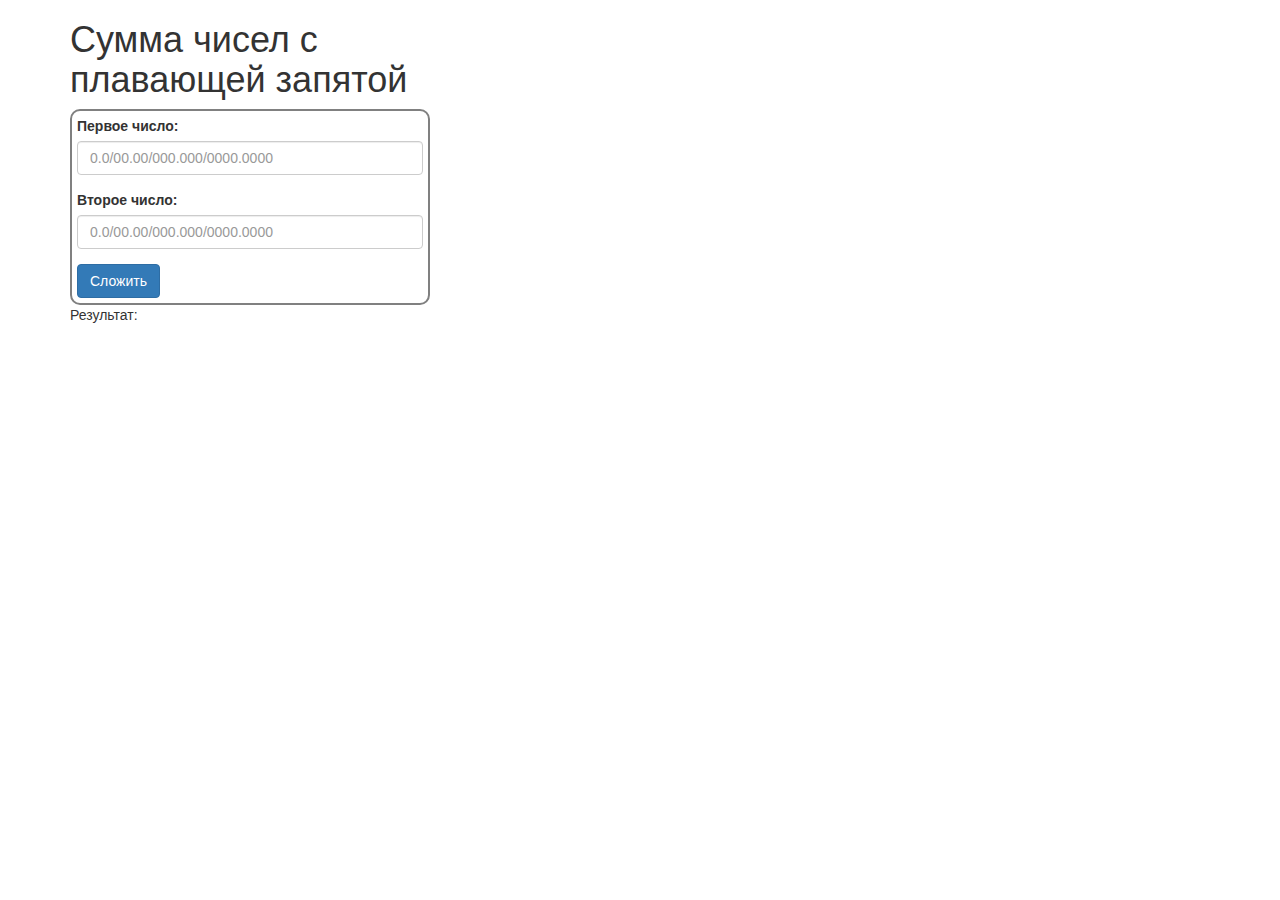
<file: Task1/index.html>
<!DOCTYPE html>
<html>
    <head>
        <meta charset="utf-8" />
        <title>Сумма чисел</title>
        <link rel="stylesheet" href="https://maxcdn.bootstrapcdn.com/bootstrap/3.3.7/css/bootstrap.min.css" integrity="sha384-BVYiiSIFeK1dGmJRAkycuHAHRg32OmUcww7on3RYdg4Va+PmSTsz/K68vbdEjh4u" crossorigin="anonymous">
        <link rel="stylesheet" type="text/css" href="css/css.css" >
    </head>
    <body>
        <div class="container">
            <div class="row">
                <div class="col-md-4 col-lg-4">
                    <h1>Сумма чисел с плавающей запятой</h1>
                    <div class="borderform">
                        <form>
                            <div class="form-group">
                                <label>Первое число:</label>
                                <input class="form-control" id="one" placeholder="0.0/00.00/000.000/0000.0000" required="required">
                            </div>
                            <div class="form-group">
                                <label>Второе число:</label>
                                <input class="form-control" id="two" placeholder="0.0/00.00/000.000/0000.0000" required="required">
                            </div>
                        </form>
                        <button id="btnSum" class="btn btn-primary">Сложить</button>
                    </div>
                    <div>Результат: <span id="result"></span></div>
                </div>
            </div>
        </div>
        <script src="https://code.jquery.com/jquery-3.3.1.slim.min.js" integrity="sha384-q8i/X+965DzO0rT7abK41JStQIAqVgRVzpbzo5smXKp4YfRvH+8abtTE1Pi6jizo" crossorigin="anonymous"></script>
        <script src="js/jquery.mask.js"></script>
        <script src="js/script.js"></script>
    </body>
</html>
</file>
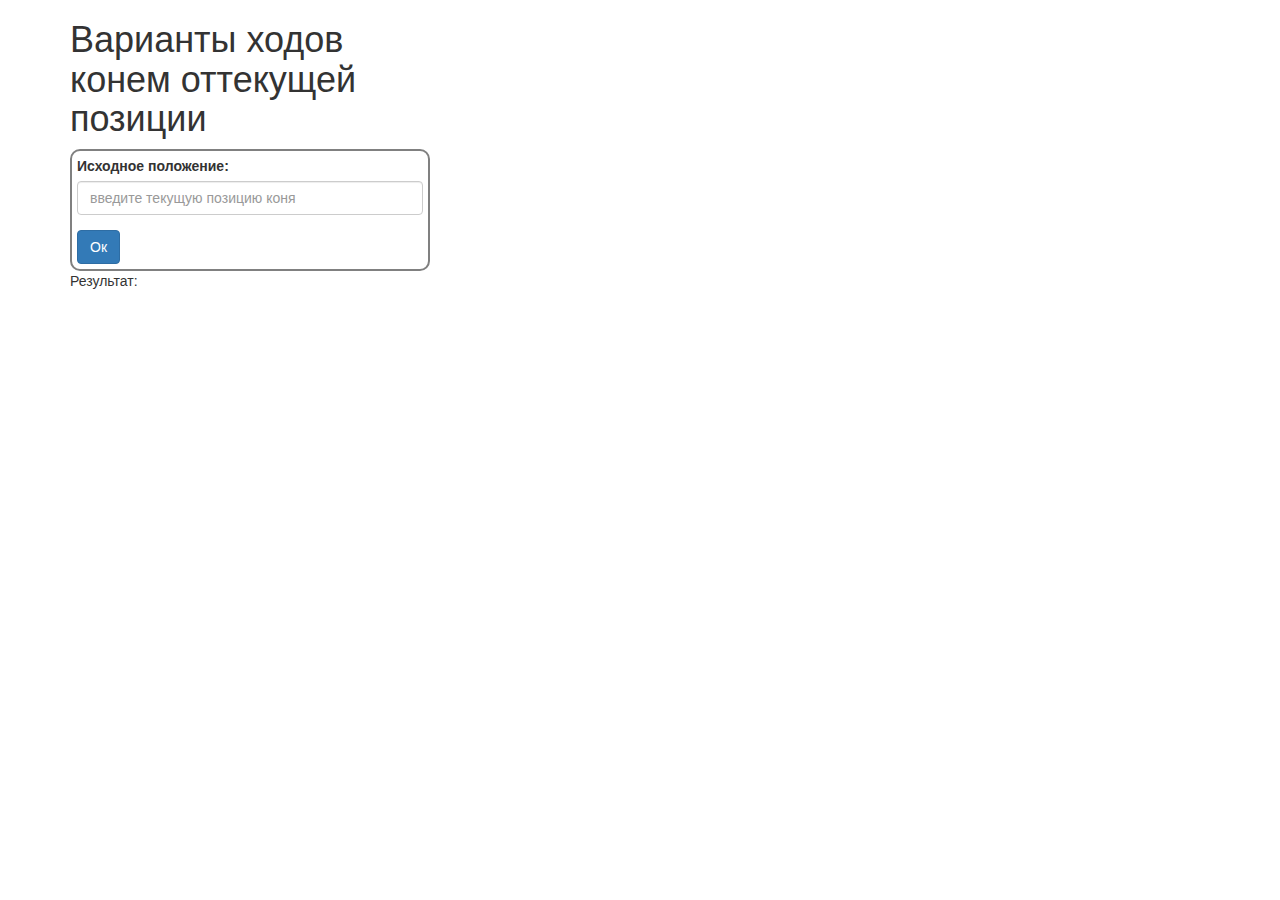
<file: Task2/index.html>
<!DOCTYPE html>
<html>
    <head>
        <meta charset="utf-8" />
        <title>Варианты позиций хода</title>
        <link rel="stylesheet" href="https://maxcdn.bootstrapcdn.com/bootstrap/3.3.7/css/bootstrap.min.css" integrity="sha384-BVYiiSIFeK1dGmJRAkycuHAHRg32OmUcww7on3RYdg4Va+PmSTsz/K68vbdEjh4u" crossorigin="anonymous">
        <link rel="stylesheet" type="text/css" href="css/css.css" >
    </head>
    <body>
        <div class="container">
            <div class="row">
                <div class="col-md-4 col-lg-4">
                    <h1>Варианты ходов конем оттекущей позиции</h1>
                    <div class="borderform">
                        <form>
                            <div class="form-group">
                                <label>Исходное положение:</label>
                                <input class="form-control" id="pos" placeholder="введите текущую позицию коня" required="required">
                            </div>
                        </form>
                        <button id="btnVar" class="btn btn-primary">Ок</button>
                    </div>
                    <div>Результат: <span id="result"></span></div>
                </div>
            </div>
        </div>
        <script src="https://code.jquery.com/jquery-3.3.1.slim.min.js" integrity="sha384-q8i/X+965DzO0rT7abK41JStQIAqVgRVzpbzo5smXKp4YfRvH+8abtTE1Pi6jizo" crossorigin="anonymous"></script>
        <script src="js/script.js"></script>
    </body>
</html>
</file>
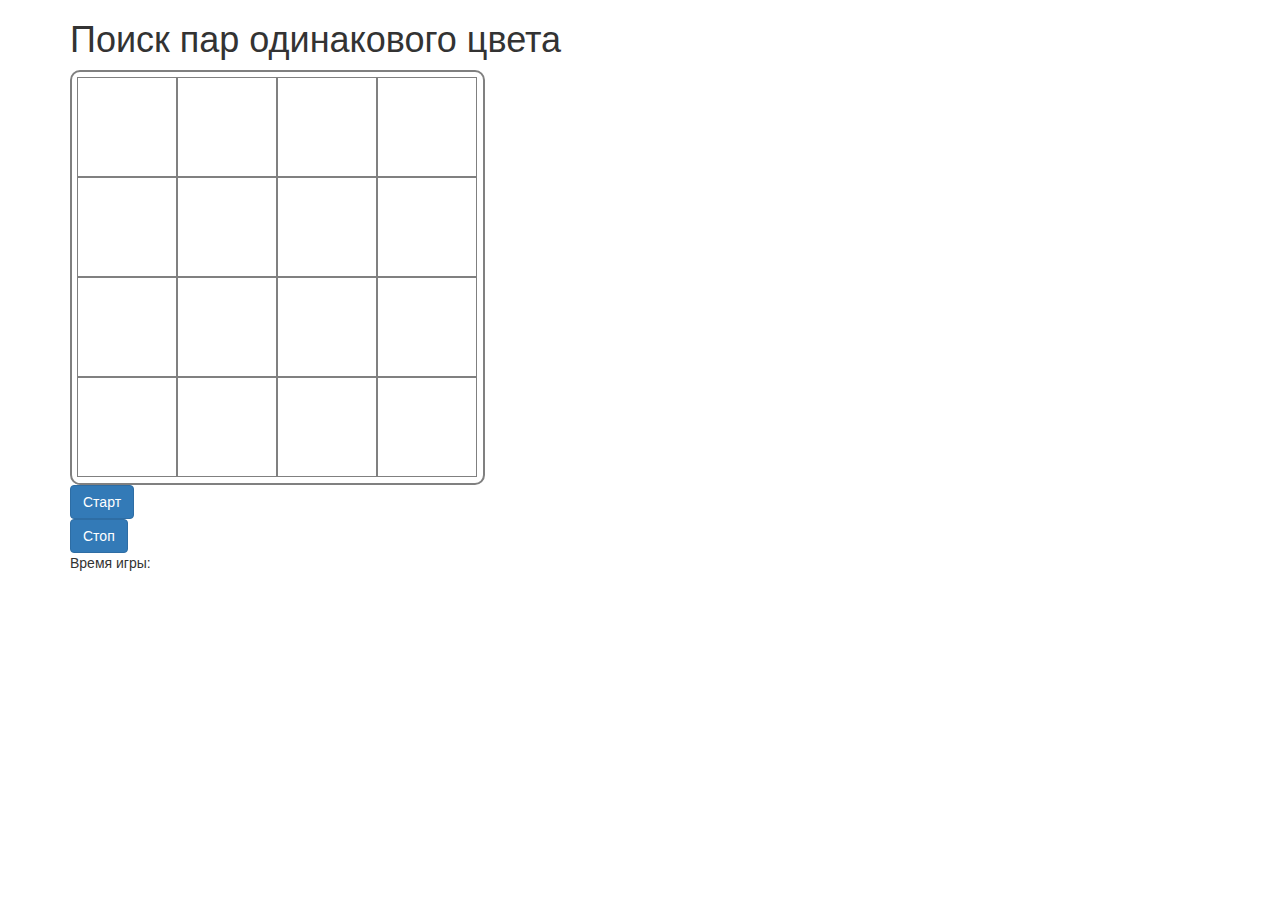
<file: Task3/index.html>
<!DOCTYPE html>
<html>
    <head>
        <meta charset="utf-8" />
        <title>Варианты позиций хода</title>
        <link rel="stylesheet" href="https://maxcdn.bootstrapcdn.com/bootstrap/3.3.7/css/bootstrap.min.css" integrity="sha384-BVYiiSIFeK1dGmJRAkycuHAHRg32OmUcww7on3RYdg4Va+PmSTsz/K68vbdEjh4u" crossorigin="anonymous">
        <link rel="stylesheet" type="text/css" href="css/css.css" >
    </head>
    <body>
        <div class="container">
            <div class="row">
                <div class="col-md-12 col-lg-12">
                    <h1>Поиск пар одинакового цвета</h1>
                    <div class="borderPole" id="borderPoleBox"></div>
                    <button type="button" class="btn btn-primary" id="btnStart">Старт</button><br>
                    <button type="button" class="btn btn-primary" id="btnStop">Стоп</button><br>
                    <div>Время игры: <span id="timer"></span></div>
                </div>
            </div>
        </div>
        <script src="https://code.jquery.com/jquery-3.3.1.slim.min.js" integrity="sha384-q8i/X+965DzO0rT7abK41JStQIAqVgRVzpbzo5smXKp4YfRvH+8abtTE1Pi6jizo" crossorigin="anonymous"></script>
        <script src="js/script.js"></script>
        <script src="js/moment.js"></script>
    </body>
</html>
</file>
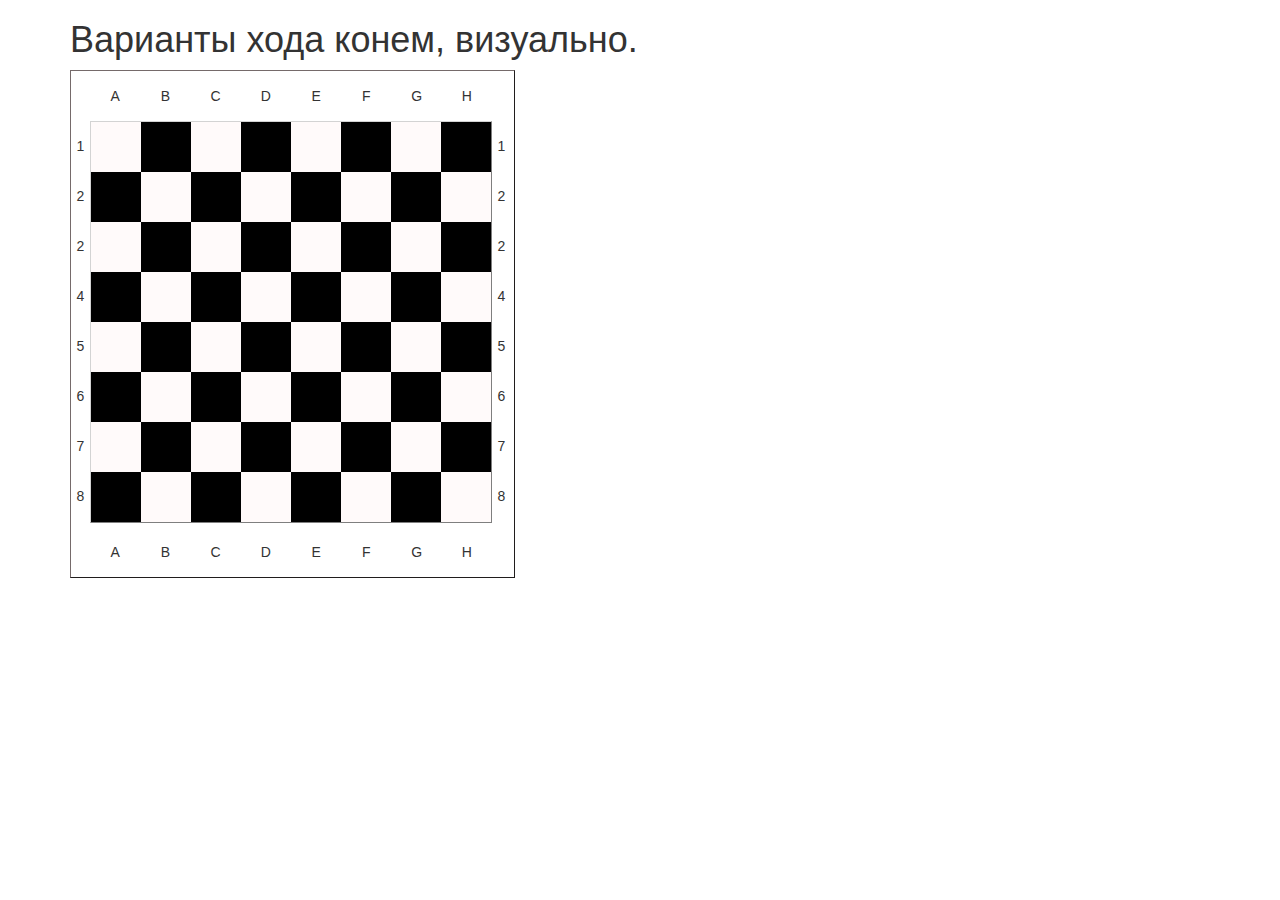
<file: Task4/index.html>
<!DOCTYPE html>
<html>
    <head>
        <meta charset="utf-8" />
        <title>Варианты позиций хода</title>
        <link rel="stylesheet" href="https://maxcdn.bootstrapcdn.com/bootstrap/3.3.7/css/bootstrap.min.css" integrity="sha384-BVYiiSIFeK1dGmJRAkycuHAHRg32OmUcww7on3RYdg4Va+PmSTsz/K68vbdEjh4u" crossorigin="anonymous">
        <link rel="stylesheet" type="text/css" href="css/css.css" >
    </head>
    <body>
        <div class="container">
            <div class="row">
                <div class="col-md-12 col-lg-12">
                    <h1>Варианты хода конем, визуально.</h1>
                    <div class="chessAreaLabel">
                        <div class="labelrow">
                            <table style="margin-top:50px"><tr><td>1</td></tr><tr><td>2</td></tr><tr><td>2</td></tr><tr><td>4</td></tr><tr><td>5</td></tr><tr><td>6</td></tr><tr><td>7</td></tr><tr><td>8</td></tr></table>
                        </div>
                        <div style="float:left">
                            <table class="tablerow">
                                <td>A</td><td>B</td><td>C</td><td>D</td><td>E</td><td>F</td><td>G</td><td>H</td>
                            </table>
                            <div id="chessArea"></div>
                            <table class="tablerow">
                                <td>A</td><td>B</td><td>C</td><td>D</td><td>E</td><td>F</td><td>G</td><td>H</td>
                            </table>
                        </div>
                        <div class="labelrow">
                            <table style="margin-top:50px"><tr><td>1</td></tr><tr><td>2</td></tr><tr><td>2</td></tr><tr><td>4</td></tr><tr><td>5</td></tr><tr><td>6</td></tr><tr><td>7</td></tr><tr><td>8</td></tr></table>
                        </div>
                    </div>
                </div>
            </div>
        </div>
        <script src="https://code.jquery.com/jquery-3.3.1.slim.min.js" integrity="sha384-q8i/X+965DzO0rT7abK41JStQIAqVgRVzpbzo5smXKp4YfRvH+8abtTE1Pi6jizo" crossorigin="anonymous"></script>
        <script src="js/script.js"></script>
    </body>
</html>
</file>
<file: Task1/css/css.css>
/*стиль формы*/
.borderform{
    border: 2px solid #808080;
    border-radius: 10px;
    padding: 5px;
}
</file>
<file: Task2/css/css.css>
/*стиль формы*/
.borderform{
    border: 2px solid #808080;
    border-radius: 10px;
    padding: 5px;
}
</file>
<file: Task3/css/css.css>
/*Стиль для поля*/
.borderPole{
    border: 2px solid #808080;
    border-radius: 10px;
    padding: 5px;
    width: 415px;
    height: 415px;
}
/*стиль для квадратов*/
.box{
    width: 100px;
    height: 100px;
    border: 1px solid #808080;
    float: left;
    background-color: rgb(255,255,255);
}
.rowbox{
    height:100px;
}
</file>
<file: Task4/css/css.css>
/*игровое поле*/
#chessArea{
    display: inline-block;
    border: 1px outset #D3D3D3;
}
/*Поле для надписей*/
.chessAreaLabel{
    display: inline-block;
    border: 1px outset #756a6a;
    width: 445px;
}
/*Надписи для строк*/
.labelrow{
    float: left;
    text-align: center;
}
/*ячейка таблицы*/
td{
    height: 50px;
    width: 19px;
}
/*квадрат*/
#chessArea .box{
    display: inline-block;
    width: 50px;
    height: 50px;
}
.tablerow{
    width:100%;
    text-align: center;
}
/*между rowbox*/
#chessArea .rowbox{
    line-height: 1px;
}
/*красим четные нечетные квадраты*/
#chessArea .rowbox:nth-child(odd) .box:nth-child(even),
#chessArea .rowbox:nth-child(even) .box:nth-child(odd){
    background-color: black;
}
#chessArea .rowbox:nth-child(even) .box:nth-child(even),
#chessArea .rowbox:nth-child(odd) .box:nth-child(odd){
    background-color: snow;
}
</file>
